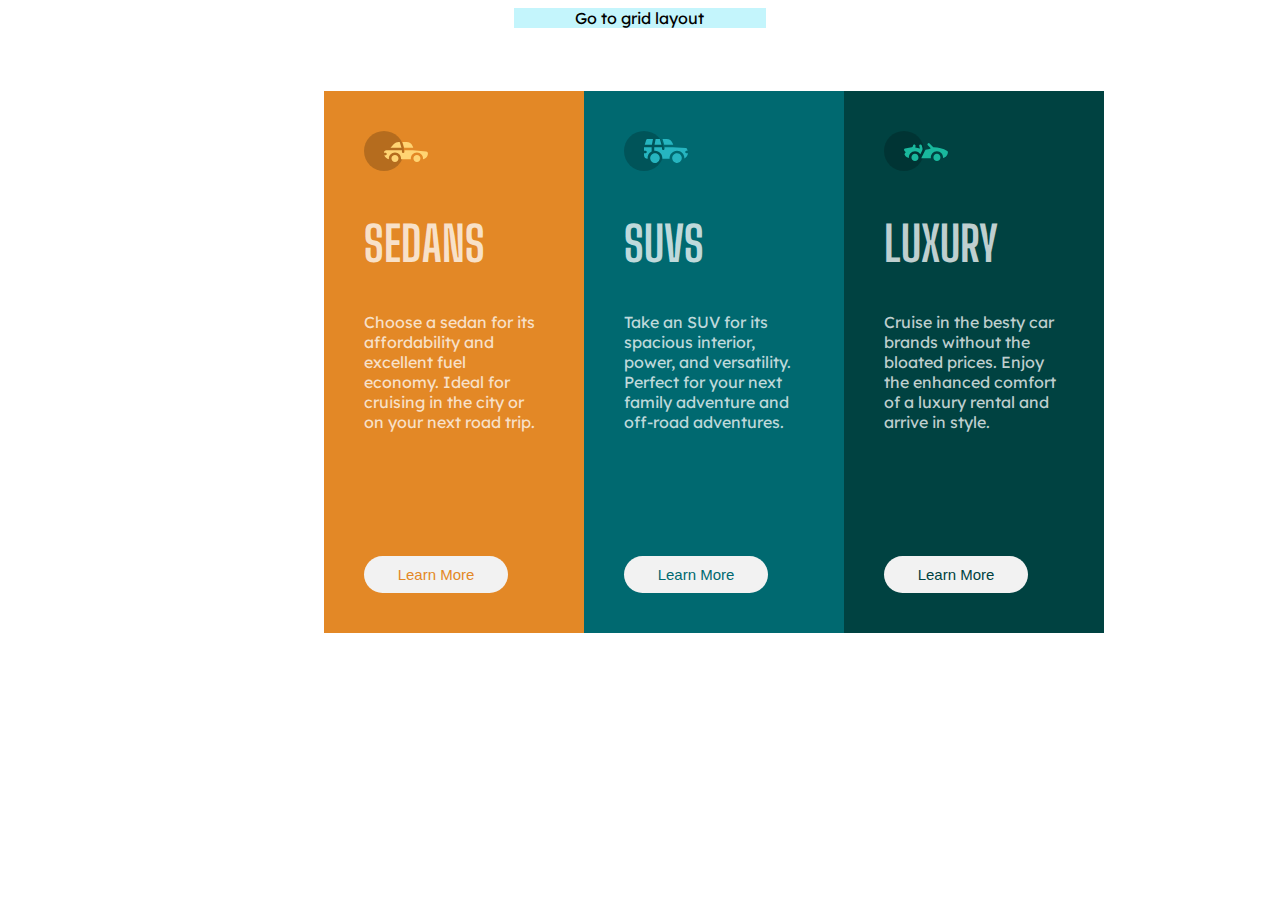
<file: index.html>
<!DOCTYPE html>
<html lang="en">
<head>
    <meta charset="UTF-8">
    <meta http-equiv="X-UA-Compatible" content="IE=edge">
    <meta name="viewport" content="width=device-width, initial-scale=1.0">
    <title>Css Flex and Grid Layout</title>
    <link rel="stylesheet" href="style.css">
    <link href="https://fonts.googleapis.com/css2?family=Lexend+Deca" rel="stylesheet">
    <link href="https://fonts.googleapis.com/css2?family=Big+Shoulders+Display" rel="stylesheet">
</head>
<body>
    <p class="link"><a href="grid.html">Go to grid layout</a></p>
    <div class="container">

        <div class="column1">
            <div class="logo1">
                <svg width="64" height="40" xmlns="http://www.w3.org/2000/svg"><g fill="none" fill-rule="evenodd"><circle fill="#000" opacity=".201" cx="20" cy="20" r="20"/><path d="M52.936 24.11c1.942 0 3.517 1.542 3.517 3.445 0 1.903-1.575 3.445-3.517 3.445s-3.516-1.542-3.516-3.445c0-1.903 1.574-3.445 3.516-3.445zm-21.957 0c1.942 0 3.517 1.542 3.517 3.445 0 1.903-1.575 3.445-3.517 3.445s-3.516-1.542-3.516-3.445c0-1.903 1.574-3.445 3.516-3.445zm6.948-4.848v1.429c0 .716.61 1.293 1.348 1.259a1.295 1.295 0 001.225-1.295v-1.393h8.256l13.483 1.313c.956.093 1.676.881 1.676 1.814 0 2.89-2.126 5.303-4.926 5.819.397-3.557-2.458-6.62-6.053-6.62-3.646 0-6.504 3.14-6.039 6.723h-9.879c.466-3.588-2.397-6.722-6.039-6.722-3.595 0-6.45 3.062-6.052 6.62-2.14-.398-3.916-1.912-4.61-3.931h1.142c.731 0 1.32-.598 1.285-1.322-.033-.678-.629-1.2-1.322-1.2H20v-.251c0-1.274 1.066-2.243 2.306-2.243h15.62zM42.59 11c2.645 0 4.99 1.556 5.972 3.963l.726 1.779H40.17L38.413 11h4.178zm-6.865 0l1.758 5.741H26.505l3.357-3.654A6.502 6.502 0 0134.644 11h1.082z" fill="#FFD473" fill-rule="nonzero"/></g></svg>
            </div>
            <h2>SEDANS</h2>
            <p class="para">Choose a sedan for its affordability and excellent fuel economy. Ideal for cruising in the city or on your next road trip.</p>
            <button class="button1">Learn More</button>
        </div>
        <div class="column2">
            <div class="logo2">
                <svg width="64" height="40" xmlns="http://www.w3.org/2000/svg"><g fill="none" fill-rule="evenodd"><circle fill="#000" opacity=".201" cx="20" cy="20" r="20"/><path d="M31.002 22.358c2.917 0 5.18 2.593 4.762 5.506a4.828 4.828 0 01-2.962 3.778 4.797 4.797 0 01-5.3-1.165c-1.188-1.26-1.235-2.613-1.263-2.613-.42-2.924 1.857-5.506 4.763-5.506zm22 0c3.457 0 5.798 3.567 4.41 6.744A4.816 4.816 0 0152.3 31.94a4.826 4.826 0 01-4.06-4.077c-.42-2.915 1.846-5.506 4.762-5.506zm-15.04-6.083v1.462a1.29 1.29 0 001.352 1.29c.693-.033 1.227-.631 1.227-1.326v-1.426h8.3l13.056.716a1.29 1.29 0 011.164.917c.27.895.446 1.477.563 1.87h-1.047c-.694 0-1.291.534-1.324 1.228a1.29 1.29 0 001.288 1.352h1.445c-.164 2.225-1.57 4.193-3.6 5.05.13-4.212-3.255-7.63-7.384-7.63-4.317 0-7.762 3.718-7.358 8.086h-7.285c.43-4.655-3.503-8.531-8.131-8.046v-3.543h7.734zm-10.312 0v4.308a7.4 7.4 0 00-4.006 7.274 3.874 3.874 0 01-3.642-3.864v-1.635h1.46a1.29 1.29 0 000-2.58h-1.461v-3.213l.003-.29h7.646zm14.986-8.196c2.65 0 5 1.592 5.984 4.055l.63 1.579a5.525 5.525 0 01-.065-.004l-.026-.002-.034-.002-.022-.002a4.178 4.178 0 00-.224-.006l-.098-.001h-.039l-.136-.001h-.052l-.326-.001H40.211L38.528 8.08zm-13.632 0l-1.122 5.616h-7.144l1.47-4.71a1.29 1.29 0 011.231-.906h5.565zm6.832 0l1.683 5.615h-7.007l1.121-5.615h4.203z" fill="#26B5C0" fill-rule="nonzero"/></g></svg>
            </div>
            <h2>SUVS</h2>
            <P>Take an SUV for its spacious interior, power, and versatility. Perfect for your next family adventure and off-road adventures.</P>
            <button class="button2">Learn More</button>
        </div>
        <div class="column3">
            <div class="logo3">
                <svg width="64" height="40" xmlns="http://www.w3.org/2000/svg"><g fill="none" fill-rule="evenodd"><circle fill="#000" opacity=".201" cx="20" cy="20" r="20"/><path d="M30.98 22.835c1.941 0 3.516 1.604 3.516 3.583 0 1.978-1.575 3.582-3.517 3.582s-3.516-1.604-3.516-3.582c0-1.979 1.574-3.583 3.516-3.583zm21.956 0c1.942 0 3.517 1.604 3.517 3.583 0 1.978-1.575 3.582-3.517 3.582s-3.516-1.604-3.516-3.582c0-1.979 1.574-3.583 3.516-3.583zm-9.143-10.45a1.27 1.27 0 011.819 0l3.715 3.784c4.444-.115 9.7 1.142 13.964 3.753.387.237.624.664.624 1.124 0 3.006-2.126 5.514-4.926 6.05.397-3.698-2.458-6.882-6.053-6.882-3.646 0-6.504 3.264-6.039 6.99h-9.669c.76-1.544.993-2.026 1.337-2.711l.082-.162c.421-.835 1.056-2.07 2.883-5.65 1.68-.023 3.47-.408 5.247-1.403l-2.984-3.04a1.328 1.328 0 010-1.854zm-7.68 1.064c.683-.2 1.395.202 1.592.898l.749 2.652a3.46 3.46 0 01-.247 2.51l-1.733 3.395-.216.424c-1.07-1.89-3.06-3.114-5.279-3.114-3.595 0-6.45 3.184-6.052 6.885-1.832-.347-3.414-1.537-4.278-3.276a1.331 1.331 0 01.117-1.376l.955-1.303-1.325-1.295c-.751-.735-.376-2.024.64-2.231l6.614-1.346.13-.026c.092-.019.145-.03.157-.031.314-.146 1.07-.591 1.07-1.506 0-.734.592-1.327 1.316-1.31.712.016 1.268.662 1.256 1.388a4.11 4.11 0 01-.348 1.611 22.69 22.69 0 014.7 1.146l-.7-2.473a1.314 1.314 0 01.882-1.622z" fill="#19B89D" fill-rule="nonzero"/></g></svg>
            </div>
            <h2>LUXURY</h2>
            <p>Cruise in the besty car brands without the bloated prices. Enjoy the enhanced comfort of a luxury rental and arrive in style.</p>
            <button class="button3">Learn More</button>
        </div>
    </div>
</body>
</html>
</file>
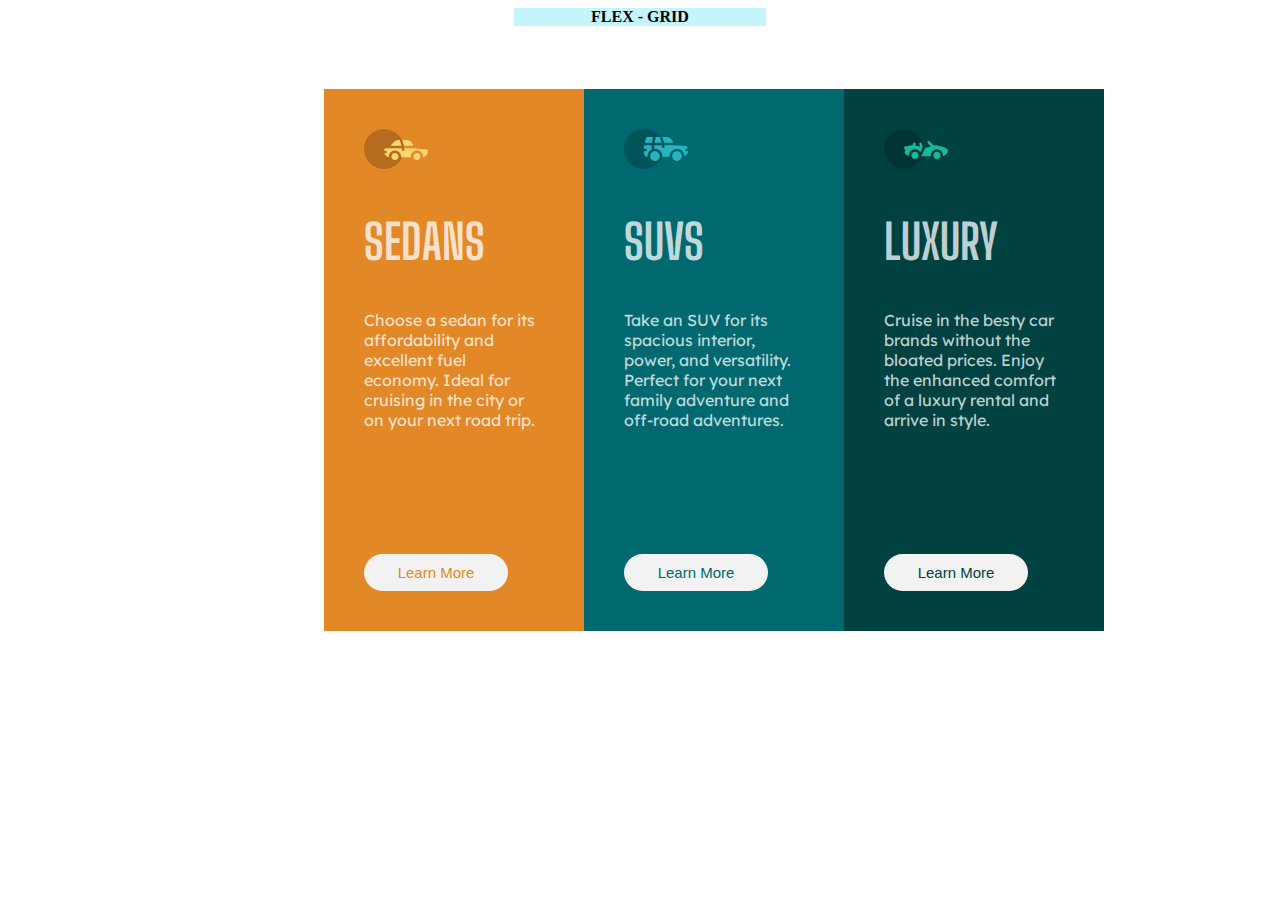
<file: flex.html>
<!DOCTYPE html>
<html lang="en">
<head>
    <meta charset="UTF-8">
    <meta http-equiv="X-UA-Compatible" content="IE=edge">
    <meta name="viewport" content="width=device-width, initial-scale=1.0">
    <title>3-Column Card Design</title>
    <link rel="stylesheet" href="style.css">
    <link href="https://fonts.googleapis.com/css2?family=Lexend+Deca" rel="stylesheet">
    <link href="https://fonts.googleapis.com/css2?family=Big+Shoulders+Display" rel="stylesheet">
</head>
<body>
    <h1 class="link"><a href="flex.html">FLEX</a><span class="dash"> - </span><a href="grid.html">GRID</a></h1>
    <div class="container">

        <div class="column1">
            <div class="logo1">
                <svg width="64" height="40" xmlns="http://www.w3.org/2000/svg"><g fill="none" fill-rule="evenodd"><circle fill="#000" opacity=".201" cx="20" cy="20" r="20"/><path d="M52.936 24.11c1.942 0 3.517 1.542 3.517 3.445 0 1.903-1.575 3.445-3.517 3.445s-3.516-1.542-3.516-3.445c0-1.903 1.574-3.445 3.516-3.445zm-21.957 0c1.942 0 3.517 1.542 3.517 3.445 0 1.903-1.575 3.445-3.517 3.445s-3.516-1.542-3.516-3.445c0-1.903 1.574-3.445 3.516-3.445zm6.948-4.848v1.429c0 .716.61 1.293 1.348 1.259a1.295 1.295 0 001.225-1.295v-1.393h8.256l13.483 1.313c.956.093 1.676.881 1.676 1.814 0 2.89-2.126 5.303-4.926 5.819.397-3.557-2.458-6.62-6.053-6.62-3.646 0-6.504 3.14-6.039 6.723h-9.879c.466-3.588-2.397-6.722-6.039-6.722-3.595 0-6.45 3.062-6.052 6.62-2.14-.398-3.916-1.912-4.61-3.931h1.142c.731 0 1.32-.598 1.285-1.322-.033-.678-.629-1.2-1.322-1.2H20v-.251c0-1.274 1.066-2.243 2.306-2.243h15.62zM42.59 11c2.645 0 4.99 1.556 5.972 3.963l.726 1.779H40.17L38.413 11h4.178zm-6.865 0l1.758 5.741H26.505l3.357-3.654A6.502 6.502 0 0134.644 11h1.082z" fill="#FFD473" fill-rule="nonzero"/></g></svg>
            </div>
            <h2>SEDANS</h2>
            <p class="para">Choose a sedan for its affordability and excellent fuel economy. Ideal for cruising in the city or on your next road trip.</p>
            <button class="button1">Learn More</button>
        </div>
        <div class="column2">
            <div class="logo2">
                <svg width="64" height="40" xmlns="http://www.w3.org/2000/svg"><g fill="none" fill-rule="evenodd"><circle fill="#000" opacity=".201" cx="20" cy="20" r="20"/><path d="M31.002 22.358c2.917 0 5.18 2.593 4.762 5.506a4.828 4.828 0 01-2.962 3.778 4.797 4.797 0 01-5.3-1.165c-1.188-1.26-1.235-2.613-1.263-2.613-.42-2.924 1.857-5.506 4.763-5.506zm22 0c3.457 0 5.798 3.567 4.41 6.744A4.816 4.816 0 0152.3 31.94a4.826 4.826 0 01-4.06-4.077c-.42-2.915 1.846-5.506 4.762-5.506zm-15.04-6.083v1.462a1.29 1.29 0 001.352 1.29c.693-.033 1.227-.631 1.227-1.326v-1.426h8.3l13.056.716a1.29 1.29 0 011.164.917c.27.895.446 1.477.563 1.87h-1.047c-.694 0-1.291.534-1.324 1.228a1.29 1.29 0 001.288 1.352h1.445c-.164 2.225-1.57 4.193-3.6 5.05.13-4.212-3.255-7.63-7.384-7.63-4.317 0-7.762 3.718-7.358 8.086h-7.285c.43-4.655-3.503-8.531-8.131-8.046v-3.543h7.734zm-10.312 0v4.308a7.4 7.4 0 00-4.006 7.274 3.874 3.874 0 01-3.642-3.864v-1.635h1.46a1.29 1.29 0 000-2.58h-1.461v-3.213l.003-.29h7.646zm14.986-8.196c2.65 0 5 1.592 5.984 4.055l.63 1.579a5.525 5.525 0 01-.065-.004l-.026-.002-.034-.002-.022-.002a4.178 4.178 0 00-.224-.006l-.098-.001h-.039l-.136-.001h-.052l-.326-.001H40.211L38.528 8.08zm-13.632 0l-1.122 5.616h-7.144l1.47-4.71a1.29 1.29 0 011.231-.906h5.565zm6.832 0l1.683 5.615h-7.007l1.121-5.615h4.203z" fill="#26B5C0" fill-rule="nonzero"/></g></svg>
            </div>
            <h2>SUVS</h2>
            <P>Take an SUV for its spacious interior, power, and versatility. Perfect for your next family adventure and off-road adventures.</P>
            <button class="button2">Learn More</button>
        </div>
        <div class="column3">
            <div class="logo3">
                <svg width="64" height="40" xmlns="http://www.w3.org/2000/svg"><g fill="none" fill-rule="evenodd"><circle fill="#000" opacity=".201" cx="20" cy="20" r="20"/><path d="M30.98 22.835c1.941 0 3.516 1.604 3.516 3.583 0 1.978-1.575 3.582-3.517 3.582s-3.516-1.604-3.516-3.582c0-1.979 1.574-3.583 3.516-3.583zm21.956 0c1.942 0 3.517 1.604 3.517 3.583 0 1.978-1.575 3.582-3.517 3.582s-3.516-1.604-3.516-3.582c0-1.979 1.574-3.583 3.516-3.583zm-9.143-10.45a1.27 1.27 0 011.819 0l3.715 3.784c4.444-.115 9.7 1.142 13.964 3.753.387.237.624.664.624 1.124 0 3.006-2.126 5.514-4.926 6.05.397-3.698-2.458-6.882-6.053-6.882-3.646 0-6.504 3.264-6.039 6.99h-9.669c.76-1.544.993-2.026 1.337-2.711l.082-.162c.421-.835 1.056-2.07 2.883-5.65 1.68-.023 3.47-.408 5.247-1.403l-2.984-3.04a1.328 1.328 0 010-1.854zm-7.68 1.064c.683-.2 1.395.202 1.592.898l.749 2.652a3.46 3.46 0 01-.247 2.51l-1.733 3.395-.216.424c-1.07-1.89-3.06-3.114-5.279-3.114-3.595 0-6.45 3.184-6.052 6.885-1.832-.347-3.414-1.537-4.278-3.276a1.331 1.331 0 01.117-1.376l.955-1.303-1.325-1.295c-.751-.735-.376-2.024.64-2.231l6.614-1.346.13-.026c.092-.019.145-.03.157-.031.314-.146 1.07-.591 1.07-1.506 0-.734.592-1.327 1.316-1.31.712.016 1.268.662 1.256 1.388a4.11 4.11 0 01-.348 1.611 22.69 22.69 0 014.7 1.146l-.7-2.473a1.314 1.314 0 01.882-1.622z" fill="#19B89D" fill-rule="nonzero"/></g></svg>
            </div>
            <h2>LUXURY</h2>
            <p>Cruise in the besty car brands without the bloated prices. Enjoy the enhanced comfort of a luxury rental and arrive in style.</p>
            <button class="button3">Learn More</button>
        </div>
    </div>
</body>
</html>
</file>
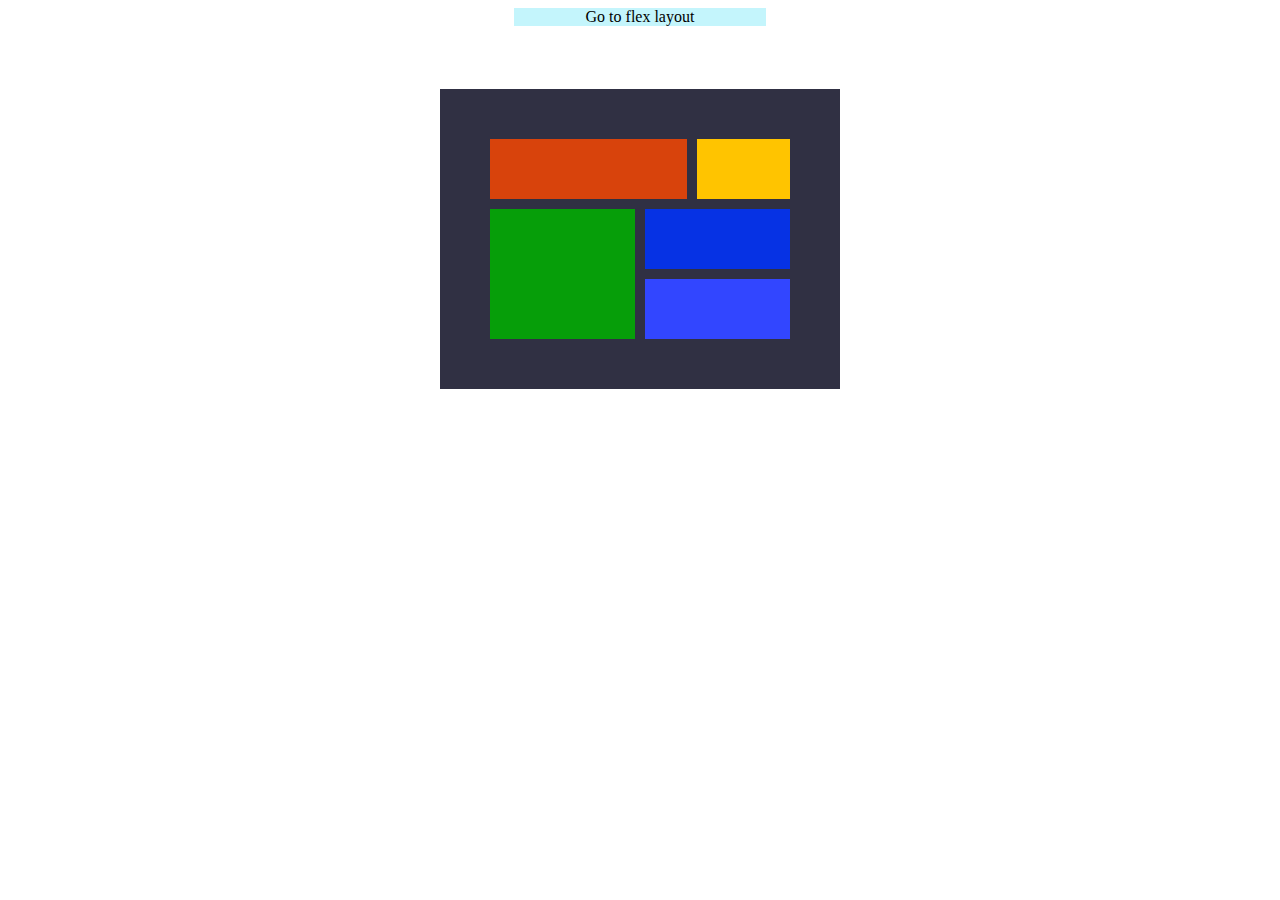
<file: grid.html>
<!DOCTYPE html>
<html lang="en">
<head>
    <meta charset="UTF-8">
    <meta http-equiv="X-UA-Compatible" content="IE=edge">
    <meta name="viewport" content="width=device-width, initial-scale=1.0">
    <title>Grid Layout</title>
    <style>
      .link{
    text-align: center;
    font-size: 1rem;
    background-color: #c4f5fc;
    color: black;
    cursor: pointer;
    width: 20%;
    margin: auto;
}

.link a{
    text-decoration: none;
     color: black;
}
.link a:hover{
    background-color: none;
    cursor: pointer;
}
        .item1{
            background-color: rgba(255, 71, 0, 0.81);
            grid-area: header;
            
        }
        .item2{background-color: rgba(255, 196, 0, 1); grid-area: main;}
        .item3{background-color: rgba(0, 177, 0, 0.86); grid-area: menu;}
        .item4{background-color: rgba(0, 51, 255, 0.86); grid-area: right;}
        .item5{background-color: rgba(50, 70, 255, 1); grid-area: footer;}
        .grid-container{
            display: grid;
            gap: 10px;
            grid-template-areas: 'header header header header main main'
            'menu menu menu right right right'
            'menu menu menu footer footer footer';
            padding: 50px 50px 50px 50px;
            margin: auto;
            margin-top: 5%;
            width: 300px;
            height:200px;
            background-color: rgba(0, 0, 23, 0.81);

            
        }
        
    </style>
</head>
<body>
    <p class="link"><a href="index.html">Go to flex layout</a></p>
   <div class="grid-container" >
    <div class="item1"></div>
    <div class="item2"></div>
    <div class="item3"></div>
    <div class="item4"></div>
    <div class="item5"></div>
   </div>
</body>
</html>
</file>
<file: style.css>
.link{
    text-align: center;
    font-size: 1rem;
    background-color: #c4f5fc;
    color: black;
    cursor: pointer;
    margin: auto;
    width: 20%;
}
.link a{
    text-decoration: none;
     color: black;
}
.link a:hover{
    background-color: none;
    cursor: pointer;
}
.container{
    float: none;
    display: flex;
    flex-wrap: wrap;
    margin-bottom: 5%;
    margin-top: 5%;
    margin-left: 25%;
}
h2{
    font-family: 'Big Shoulders display';
    font-weight: 700px;
    font-size: 3rem;
    color: hsla(0, 0%, 100%, 0.75);
}
p{
    font-family: 'Lexend Deca';
    font-weight: 300px;
    font-size: 1em;
    line-height: 20px;
    color: hsla(0, 0%, 100%, 0.75);
}
.column1{
    background-color: hsl(31, 77%, 52%);
    width: 180px;
    padding: 2.5em;
    height: auto;
}
.column2{
    background-color: hsl(184, 100%, 22%);
    width: 180px;
    padding: 2.5em;
    height: auto;
}
.column3{
    background-color: hsl(179, 100%, 13%);
    width: 180px;
    padding: 2.5em;
    height: auto;
}
button{
    cursor: pointer;
    margin-top: 7rem;
    background: hsl(0, 0%, 95%);
    font-size: 15px;
    border:  none;
    border-radius: 20px;
    padding: 10px;
    width: 80%;
}
.button1:hover{
    background-color: hsl(31, 77%, 52%);
    color: white;
    border: 1px solid white;
}
.button1{
    color:hsl(31, 77%, 52%);
    margin-top: 6.78rem;
}
.button2{
    color:hsl(184, 100%, 22%); 
    margin-top: 6.78rem;
}
.button2:hover{
    color: white;
    border: 1px solid white;
    background-color: hsl(184, 100%, 22%);
}
.button3{
    color: hsl(179, 100%, 13%);
    margin-top: 6.78rem;
}
.button3:hover{
    color: white;
    border: 1px solid white;
    background-color: hsl(179, 100%, 13%);
}

@media screen and (max-width: 375px) {
    .container{
        display: flex;
        flex-direction: column;
        margin: 15%;
        margin-top: 50%;
    }
    h1{ font-size: 3rem;}
    .column1{
        padding-bottom: 5rem;
        height: 400px;
    }
    .column2{
        padding-bottom: 5rem;
        height: 400px;
    }
    .column3{
        padding-bottom: 5rem;
        height: 400px;
    }

}
</file>
